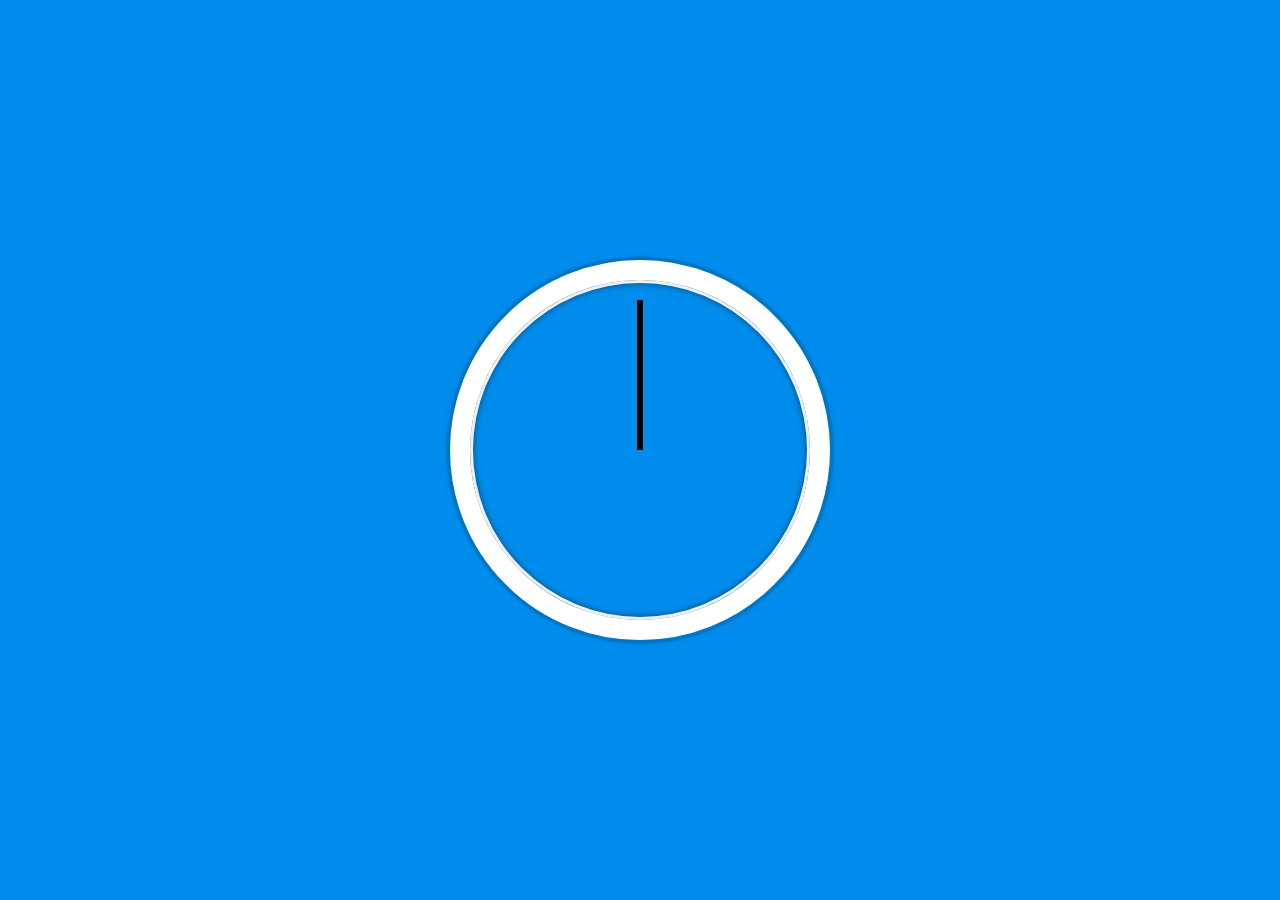
<file: 02 - JS and CSS Clock/index-START.html>
<!DOCTYPE html>
<html lang="en">
	<head>
		<meta charset="UTF-8" />
		<title>JS + CSS Clock</title>
		<link
			rel="icon"
			href="https://fav.farm/🔥"
		/>
		<link
			rel="stylesheet"
			href="style.css"
		/>
	</head>
	<body>
		<div class="clock">
			<div class="clock-face">
				<div class="hand hour-hand"></div>
				<div class="hand min-hand"></div>
				<div class="hand second-hand"></div>
			</div>
		</div>

		<script src="index.js"></script>
	</body>
</html>
</file>
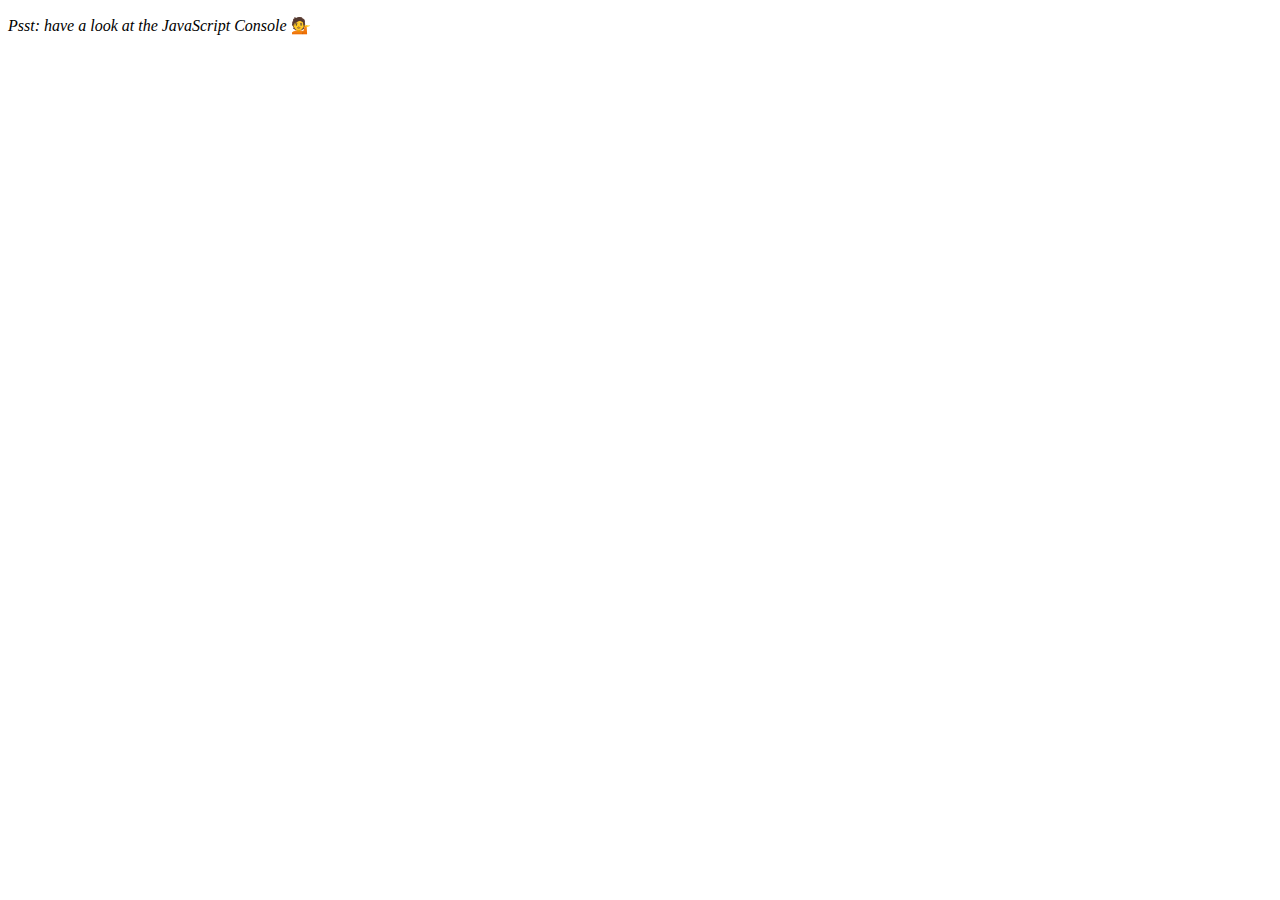
<file: 04 - Array Cardio Day 1/index-START.html>
<!DOCTYPE html>
<html lang="en">
	<head>
		<meta charset="UTF-8" />
		<title>Array Cardio 💪</title>
		<link
			rel="icon"
			href="https://fav.farm/🔥"
		/>
	</head>
	<body>
		<p><em>Psst: have a look at the JavaScript Console</em> 💁</p>
		<script>
			// Get your shorts on - this is an array workout!
			// ## Array Cardio Day 1

			// Some data we can work with

			const inventors = [
				{ first: 'Albert', last: 'Einstein', year: 1879, passed: 1955 },
				{ first: 'Isaac', last: 'Newton', year: 1643, passed: 1727 },
				{ first: 'Galileo', last: 'Galilei', year: 1564, passed: 1642 },
				{ first: 'Marie', last: 'Curie', year: 1867, passed: 1934 },
				{ first: 'Johannes', last: 'Kepler', year: 1571, passed: 1630 },
				{ first: 'Nicolaus', last: 'Copernicus', year: 1473, passed: 1543 },
				{ first: 'Max', last: 'Planck', year: 1858, passed: 1947 },
				{ first: 'Katherine', last: 'Blodgett', year: 1898, passed: 1979 },
				{ first: 'Ada', last: 'Lovelace', year: 1815, passed: 1852 },
				{ first: 'Sarah E.', last: 'Goode', year: 1855, passed: 1905 },
				{ first: 'Lise', last: 'Meitner', year: 1878, passed: 1968 },
				{ first: 'Hanna', last: 'Hammarström', year: 1829, passed: 1909 },
			];

			const people = [
				'Bernhard, Sandra',
				'Bethea, Erin',
				'Becker, Carl',
				'Bentsen, Lloyd',
				'Beckett, Samuel',
				'Blake, William',
				'Berger, Ric',
				'Beddoes, Mick',
				'Beethoven, Ludwig',
				'Belloc, Hilaire',
				'Begin, Menachem',
				'Bellow, Saul',
				'Benchley, Robert',
				'Blair, Robert',
				'Benenson, Peter',
				'Benjamin, Walter',
				'Berlin, Irving',
				'Benn, Tony',
				'Benson, Leana',
				'Bent, Silas',
				'Berle, Milton',
				'Berry, Halle',
				'Biko, Steve',
				'Beck, Glenn',
				'Bergman, Ingmar',
				'Black, Elk',
				'Berio, Luciano',
				'Berne, Eric',
				'Berra, Yogi',
				'Berry, Wendell',
				'Bevan, Aneurin',
				'Ben-Gurion, David',
				'Bevel, Ken',
				'Biden, Joseph',
				'Bennington, Chester',
				'Bierce, Ambrose',
				'Billings, Josh',
				'Birrell, Augustine',
				'Blair, Tony',
				'Beecher, Henry',
				'Biondo, Frank',
			];

			// Array.prototype.filter()
			// 1. Filter the list of inventors for those who were born in the 1500's
			const fifteenHundreds = inventors.filter((inventor) => {
				if (inventor.year >= 1500 && inventor.year < 1600) {
					return inventor;
				}
			});
			console.log(fifteenHundreds);
			// Array.prototype.map()
			// 2. Give us an array of the inventors first and last names
			const inventorFullNames = inventors.map((inventor) => {
				return `${inventor.first} ${inventor.last}`;
			});
			console.log(inventorFullNames);

			// Array.prototype.sort()
			// 3. Sort the inventors by birthdate, oldest to youngest
			const oldestSort = inventors.sort((a, b) => {
				const firstInventor = a.passed - a.year;
				const secondInventor = b.passed - b.year;
				return firstInventor > secondInventor ? 1 : -1;
			});

			console.log(oldestSort);

			// Array.prototype.reduce()
			// 4. How many years did all the inventors live all together?
			const totalYearsLived = inventors.reduce((total, curr) => {
				return total + (curr.passed - curr.year);
			}, 0);
			console.log(totalYearsLived);

			// 5. Sort the inventors by years lived
			const yearLivedSort = inventors.sort((a, b) => {
				const firstInventor = a.year;
				const nextInventor = b.year;
				return firstInventor > nextInventor ? 1 : -1;
			});
			console.log(yearLivedSort);

			// 6. create a list of Boulevards in Paris that contain 'de' anywhere in the name
			// https://en.wikipedia.org/wiki/Category:Boulevards_in_Paris

			const deBould = [
				"Boulevard de l'Amiral-Bruix",
				'Boulevard des Capucines',
				'Boulevard de la Chapelle',
				'Boulevard de Clichy',
				"Boulevard de l'Hôpital",
				'Boulevard des Italiens',
				'Boulevard de la Madeleine',
				'Boulevard de Magenta',
				'Boulevard Marguerite-de-Rochechouart',
				'Boulevard de Sébastopol',
				'Boulevard de Strasbourg',
				'Boulevard de la Zone',
			];

			// 7. sort Exercise
			// Sort the people alphabetically by last name
			const sortedLastName = people.sort((a, b) => {
				const [lastNameA, firstNameA] = a.split(',');
				const [lastNameB, firstNameB] = b.split(',');
				return lastNameA > lastNameB ? 1 : -1;
			});

			console.log(sortedLastName);
			// 8. Reduce Exercise
			// Sum up the instances of each of these
			const data = [
				'car',
				'car',
				'truck',
				'truck',
				'bike',
				'walk',
				'car',
				'van',
				'bike',
				'walk',
				'car',
				'van',
				'car',
				'truck',
			];

			const numInstances = data.reduce((acc, curr) => {
				if (!acc[curr]) {
					acc[curr] = 0;
				}
				acc[curr]++;
				return acc;
			}, {});
			console.log(numInstances);
		</script>
	</body>
</html>
</file>
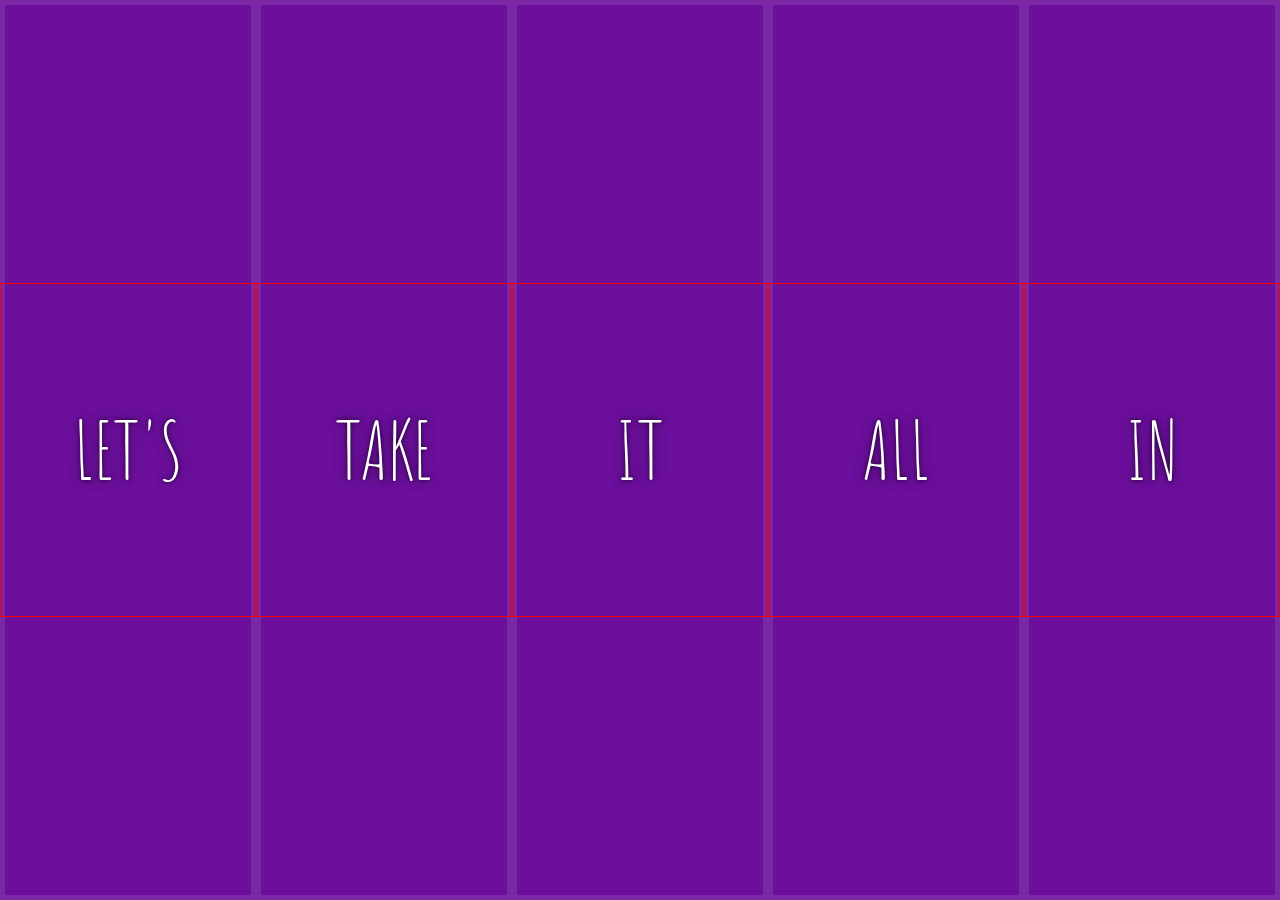
<file: 05 - Flex Panel Gallery/index-START.html>
<!DOCTYPE html>
<html lang="en">
	<head>
		<meta charset="UTF-8" />
		<title>Flex Panels 💪</title>
		<link
			href="https://fonts.googleapis.com/css?family=Amatic+SC"
			rel="stylesheet"
			type="text/css"
		/>
		<link
			rel="icon"
			href="https://fav.farm/🔥"
		/>
	</head>
	<body>
		<style>
			html {
				box-sizing: border-box;
				background: #ffc600;
				font-family: 'helvetica neue';
				font-size: 20px;
				font-weight: 200;
			}

			body {
				margin: 0;
			}

			*,
			*:before,
			*:after {
				box-sizing: inherit;
			}

			.panels {
				min-height: 100vh;
				overflow: hidden;
				display: flex;
			}

			.panel {
				display: flex;
				flex-direction: column;
				flex: 1;
				background: #6b0f9c;
				box-shadow: inset 0 0 0 5px rgba(255, 255, 255, 0.1);
				color: white;
				text-align: center;
				align-items: center;
				/* Safari transitionend event.propertyName === flex */
				/* Chrome + FF transitionend event.propertyName === flex-grow */
				transition: font-size 0.7s cubic-bezier(0.61, -0.19, 0.7, -0.11),
					flex 0.7s cubic-bezier(0.61, -0.19, 0.7, -0.11), background 0.2s;
				font-size: 20px;
				background-size: cover;
				background-position: center;
				justify-content: center;
				align-items: center;
			}

			.panel1 {
				background-image: url(https://source.unsplash.com/gYl-UtwNg_I/1500x1500);
			}
			.panel2 {
				background-image: url(https://source.unsplash.com/rFKUFzjPYiQ/1500x1500);
			}
			.panel3 {
				background-image: url(https://images.unsplash.com/photo-1465188162913-8fb5709d6d57?ixlib=rb-0.3.5&q=80&fm=jpg&crop=faces&cs=tinysrgb&w=1500&h=1500&fit=crop&s=967e8a713a4e395260793fc8c802901d);
			}
			.panel4 {
				background-image: url(https://source.unsplash.com/ITjiVXcwVng/1500x1500);
			}
			.panel5 {
				background-image: url(https://source.unsplash.com/3MNzGlQM7qs/1500x1500);
			}

			/* Flex Children */
			.panel > * {
				margin: 0;
				width: 100%;
				transition: transform 0.5s;
				border: 1px solid red;
				flex: 1 0 auto;
				display: flex;
				justify-content: center;
				align-items: center;
			}

			.panel > *:first-child {
				transform: translateY(-100%);
			}
			.panel.open-active > *:first-child {
				transform: translateY(0);
			}

			.panel > *:last-child {
				transform: translateY(100%);
			}
			.panel.open-active > *:last-child {
				transform: translateY(0);
			}
			.panel p {
				text-transform: uppercase;
				font-family: 'Amatic SC', cursive;
				text-shadow: 0 0 4px rgba(0, 0, 0, 0.72), 0 0 14px rgba(0, 0, 0, 0.45);
				font-size: 2em;
			}

			.panel p:nth-child(2) {
				font-size: 4em;
			}

			.panel.open {
				font-size: 40px;
				flex: 5;
			}
		</style>

		<div class="panels">
			<div class="panel panel1">
				<p>Hey</p>
				<p>Let's</p>
				<p>Dance</p>
			</div>
			<div class="panel panel2">
				<p>Give</p>
				<p>Take</p>
				<p>Receive</p>
			</div>
			<div class="panel panel3">
				<p>Experience</p>
				<p>It</p>
				<p>Today</p>
			</div>
			<div class="panel panel4">
				<p>Give</p>
				<p>All</p>
				<p>You can</p>
			</div>
			<div class="panel panel5">
				<p>Life</p>
				<p>In</p>
				<p>Motion</p>
			</div>
		</div>

		<script>
			const panels = document.querySelectorAll('.panel');
			function toggleOpen() {
				this.classList.toggle('open');
			}
			panels.forEach((panel) => {
				panel.addEventListener('click', toggleOpen);
			});
			panels.forEach((panel) => {
				panel.addEventListener('transitionend', toggleActive);
			});
			function toggleActive(e) {
				if (e.propertyName.includes('flex'))
					this.classList.toggle('open-active');
			}
		</script>
	</body>
</html>
</file>
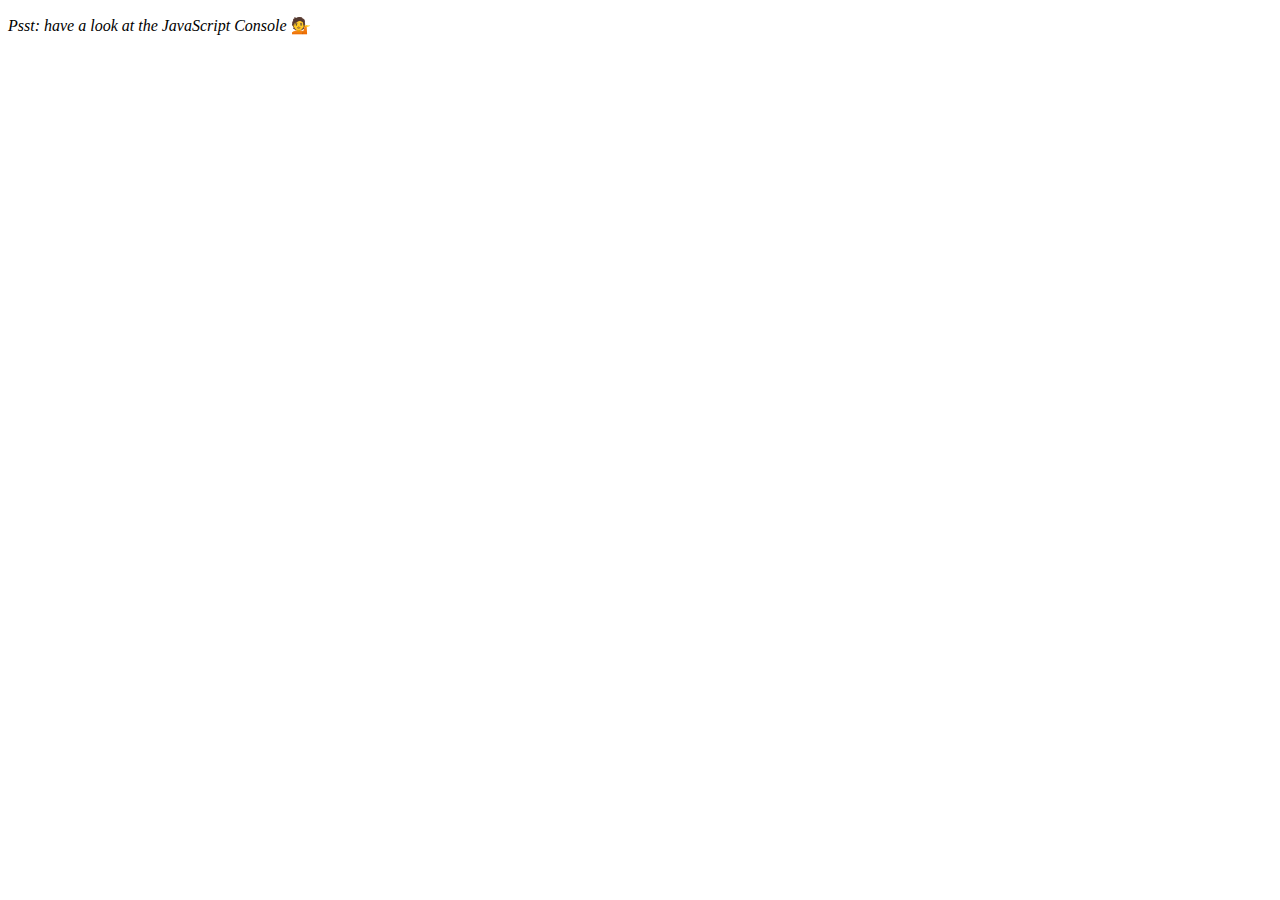
<file: 07 - Array Cardio Day 2/index-START.html>
<!DOCTYPE html>
<html lang="en">
	<head>
		<meta charset="UTF-8" />
		<title>Array Cardio 💪💪</title>
		<link
			rel="icon"
			href="https://fav.farm/🔥"
		/>
	</head>
	<body>
		<p><em>Psst: have a look at the JavaScript Console</em> 💁</p>
		<script>
			// ## Array Cardio Day 2

			const people = [
				{ name: 'Wes', year: 1988 },
				{ name: 'Kait', year: 1986 },
				{ name: 'Irv', year: 1970 },
				{ name: 'Lux', year: 2015 },
			];

			const comments = [
				{ text: 'Love this!', id: 523423 },
				{ text: 'Super good', id: 823423 },
				{ text: 'You are the best', id: 2039842 },
				{ text: 'Ramen is my fav food ever', id: 123523 },
				{ text: 'Nice Nice Nice!', id: 542328 },
			];

			// Some and Every Checks
			// Array.prototype.some() // is at least one person 19 or older?
			const ninteenAndOlder = people.some((person) => {
				return person.year < 2005;
			});
			console.log(ninteenAndOlder);

			// Array.prototype.every() // is everyone 19 or older?
			const allNineteen = people.every((person) => {
				return person.year < 2005;
			});
			console.log(allNineteen);

			// Array.prototype.find()

			// Find is like filter, but instead returns just the one you are looking for
			// find the comment with the ID of 823423
			const commentId = comments.find((comment) => {
				return comment.id === 823423;
			});
			console.log(commentId);

			// Array.prototype.findIndex()
			// Find the comment with this ID
			const commentText = comments.findIndex((element) => {
				return element.id === 823423;
			});
			console.log(commentText);
			comments.splice(commentText, 1);
			console.log(comments);
			// delete the comment with the ID of 823423
		</script>
	</body>
</html>
</file>
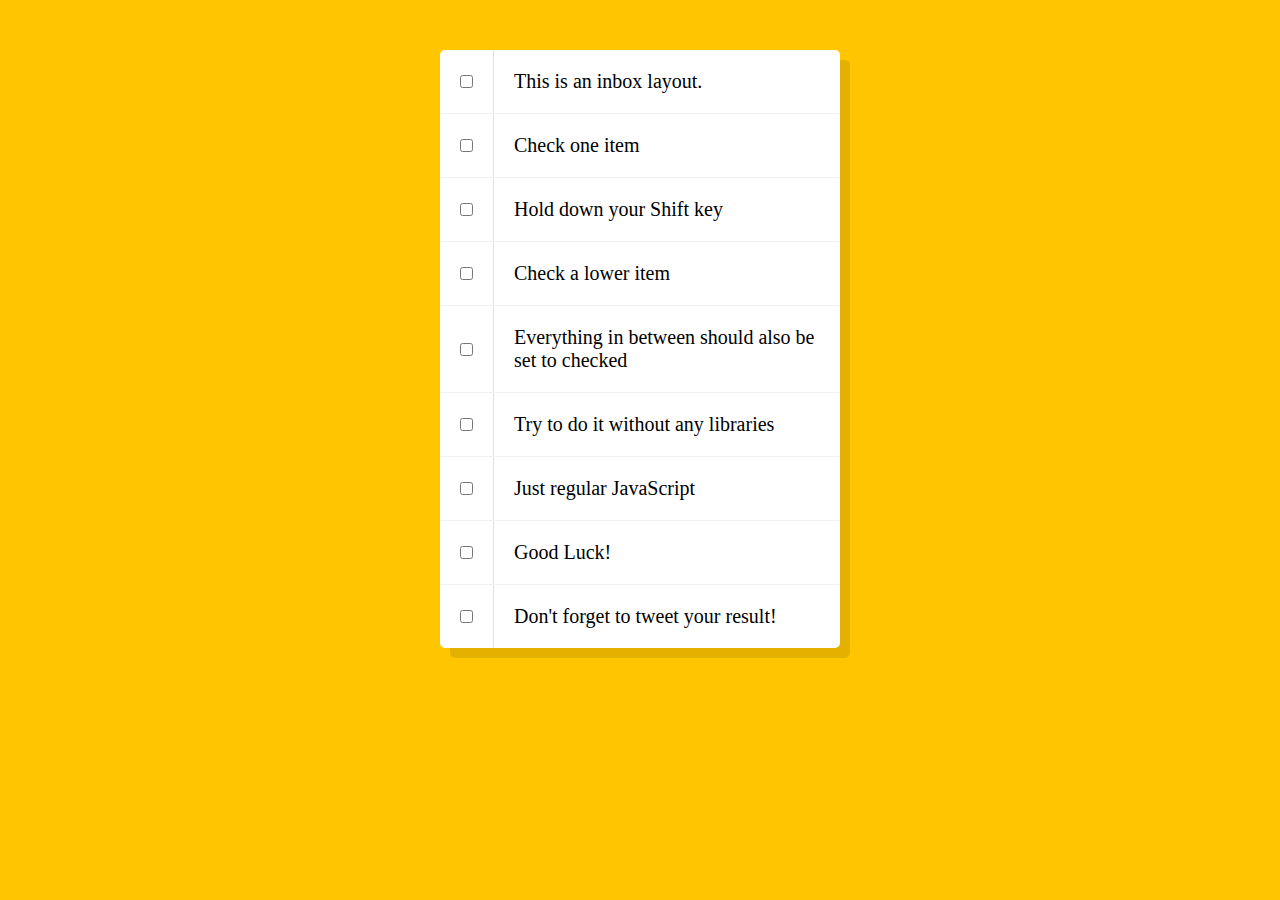
<file: 10 - Hold Shift and Check Checkboxes/index-START.html>
<!DOCTYPE html>
<html lang="en">
	<head>
		<meta charset="UTF-8" />
		<title>Hold Shift to Check Multiple Checkboxes</title>
		<link
			rel="icon"
			href="https://fav.farm/🔥"
		/>
	</head>
	<body>
		<style>
			html {
				font-family: sans-serif;
				background: #ffc600;
			}

			.inbox {
				max-width: 400px;
				margin: 50px auto;
				background: white;
				border-radius: 5px;
				box-shadow: 10px 10px 0 rgba(0, 0, 0, 0.1);
			}

			.item {
				display: flex;
				align-items: center;
				border-bottom: 1px solid #f1f1f1;
			}

			.item:last-child {
				border-bottom: 0;
			}

			input:checked + p {
				background: #f9f9f9;
				text-decoration: line-through;
			}

			input[type='checkbox'] {
				margin: 20px;
			}

			p {
				margin: 0;
				padding: 20px;
				transition: background 0.2s;
				flex: 1;
				font-family: 'helvetica neue';
				font-size: 20px;
				font-weight: 200;
				border-left: 1px solid #d1e2ff;
			}
		</style>
		<!--
   The following is a common layout you would see in an email client.

   When a user clicks a checkbox, holds Shift, and then clicks another checkbox a few rows down, all the checkboxes inbetween those two checkboxes should be checked.

  -->
		<div class="inbox">
			<div class="item">
				<input type="checkbox" />
				<p>This is an inbox layout.</p>
			</div>
			<div class="item">
				<input type="checkbox" />
				<p>Check one item</p>
			</div>
			<div class="item">
				<input type="checkbox" />
				<p>Hold down your Shift key</p>
			</div>
			<div class="item">
				<input type="checkbox" />
				<p>Check a lower item</p>
			</div>
			<div class="item">
				<input type="checkbox" />
				<p>Everything in between should also be set to checked</p>
			</div>
			<div class="item">
				<input type="checkbox" />
				<p>Try to do it without any libraries</p>
			</div>
			<div class="item">
				<input type="checkbox" />
				<p>Just regular JavaScript</p>
			</div>
			<div class="item">
				<input type="checkbox" />
				<p>Good Luck!</p>
			</div>
			<div class="item">
				<input type="checkbox" />
				<p>Don't forget to tweet your result!</p>
			</div>
		</div>

		<script>
			const items = document.querySelectorAll('.item');
			const checkboxes = document.querySelectorAll(
				'.inbox input[type = "checkbox"]'
			);
			let lastChecked;
			console.log(checkboxes);
			checkboxes.forEach((item) => {
				item.addEventListener('click', handleCheck);
			});

			function handleCheck(e) {
				let inBetween = false;
				if (e.shiftKey && this.checked) {
					checkboxes.forEach((checkbox) => {
						if (checkbox === this || checkbox === lastChecked) {
							inBetween = !inBetween;
						}
						if (inBetween) {
							checkbox.checked = true;
						}
					});
				}
				console.log(this, e);

				lastChecked = this;
			}
		</script>
	</body>
</html>
</file>
<file: 02 - JS and CSS Clock/style.css>
html {
	background: #018ded url(https://unsplash.it/1500/1000?image=881&blur=5);
	background-size: cover;
	font-family: 'helvetica neue';
	text-align: center;
	font-size: 10px;
}

body {
	margin: 0;
	font-size: 2rem;
	display: flex;
	flex: 1;
	min-height: 100vh;
	align-items: center;
}

.clock {
	width: 30rem;
	height: 30rem;
	border: 20px solid white;
	border-radius: 50%;
	margin: 50px auto;
	position: relative;
	padding: 2rem;
	box-shadow: 0 0 0 4px rgba(0, 0, 0, 0.1), inset 0 0 0 3px #efefef,
		inset 0 0 10px black, 0 0 10px rgba(0, 0, 0, 0.2);
}

.clock-face {
	position: relative;
	width: 100%;
	height: 100%;
	transform: translateY(-3px); /* account for the height of the clock hands */
}

.hand {
	width: 50%;
	height: 6px;
	background: black;
	position: absolute;
	top: 50%;
	transform-origin: 100%;
	transform: rotate(90deg);
	transition: all 0.05s;
	transition-timing-function: eacubic-bezier(0, 2.75, 0.91, 0.68);
}
</file>
